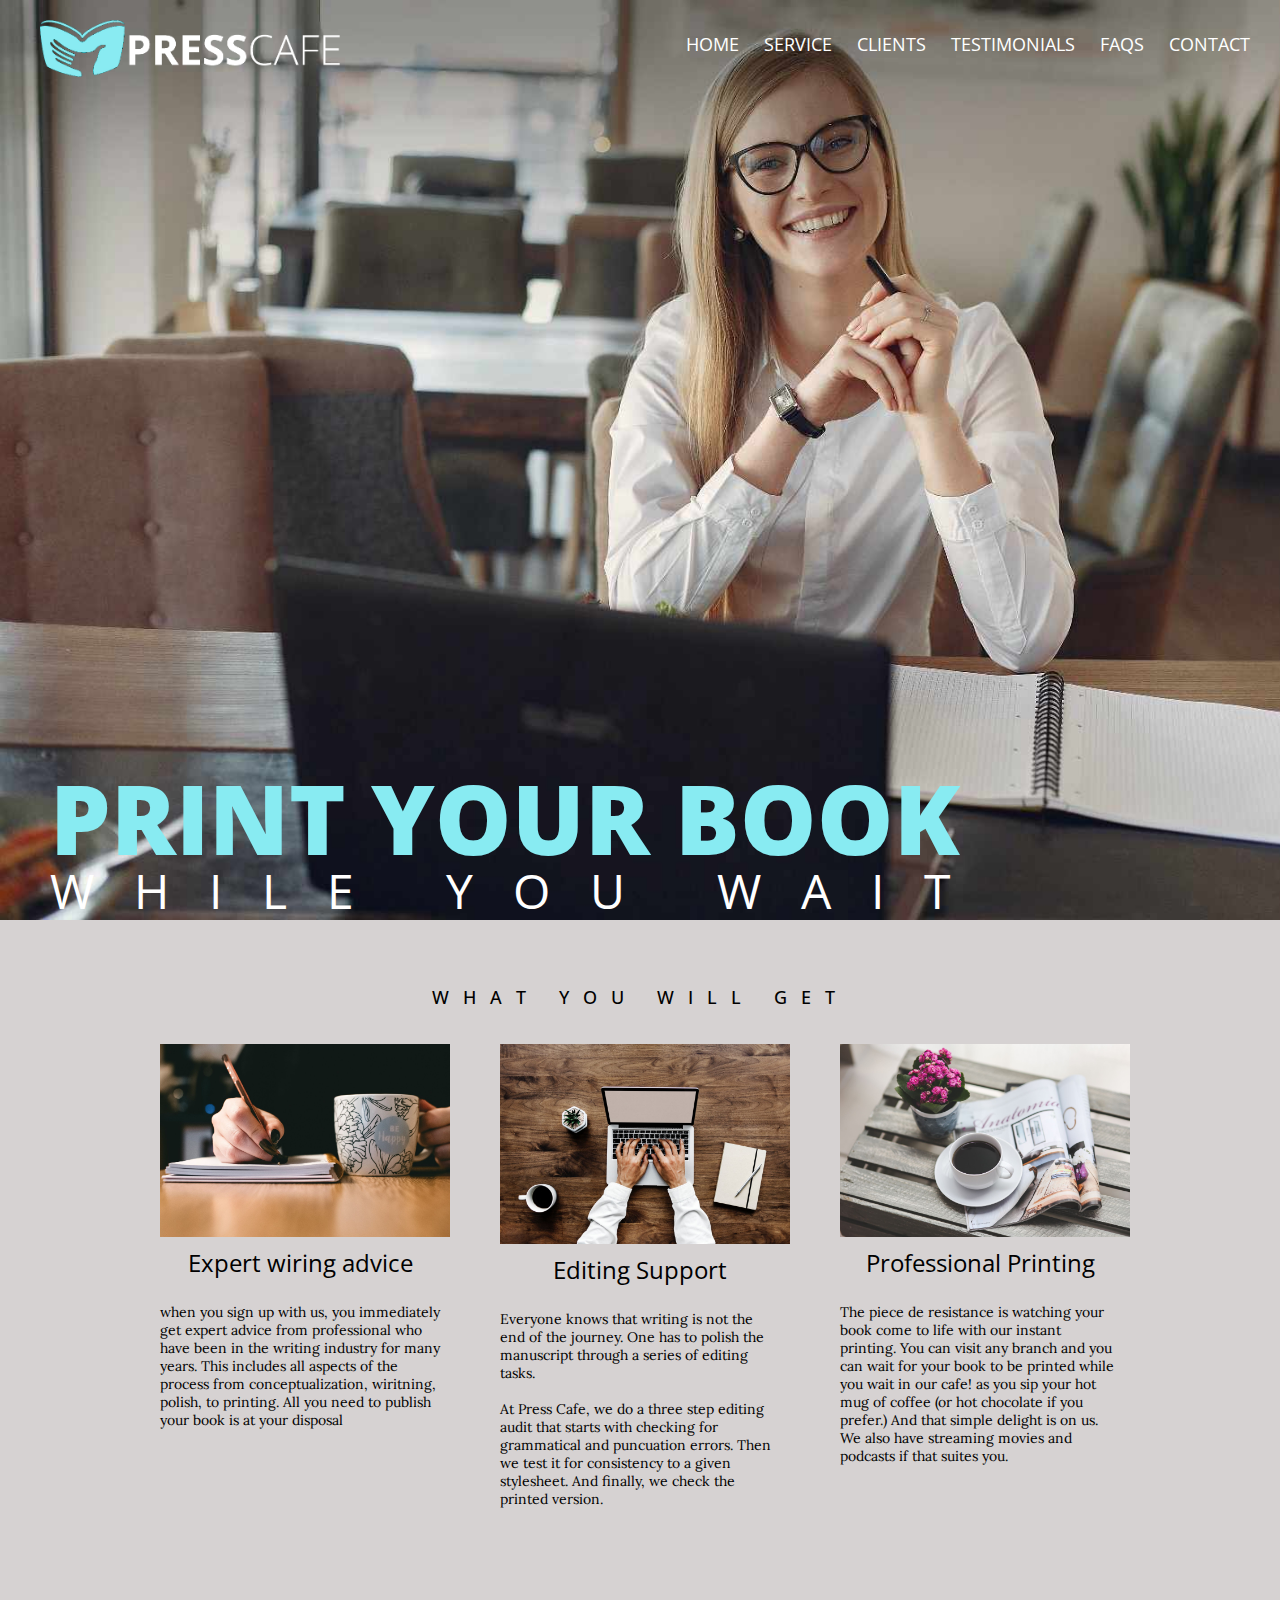
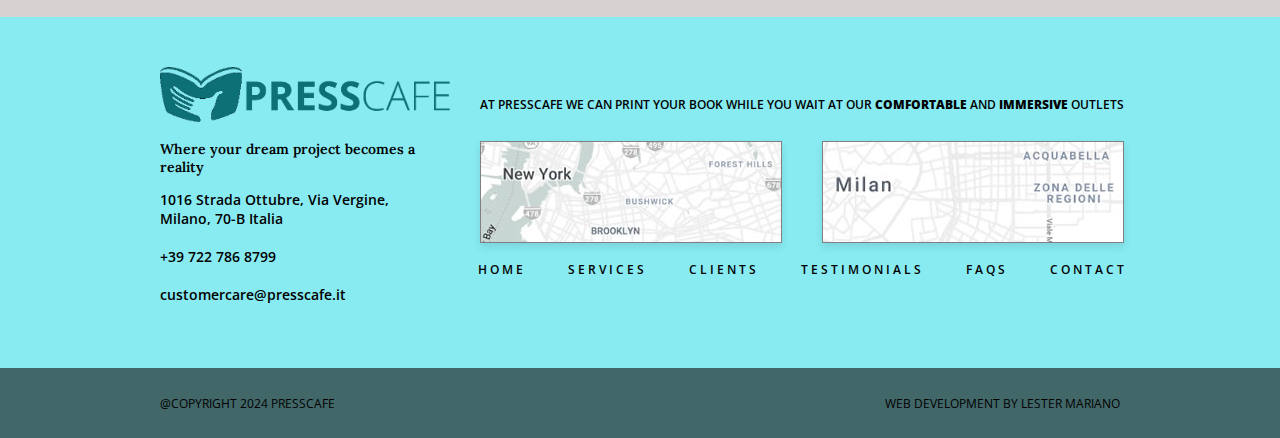
<file: presscafe_MARIANO_LESTER_L_29/index.html>
<!DOCTYPE html>
<html>

<head>
    <title>Presscafe</title>
    <link rel="stylesheet" href="css/style.css">
    <link rel="preconnect" href="https://fonts.googleapis.com">
    <link rel="preconnect" href="https://fonts.gstatic.com" crossorigin>
    <link
        href="https://fonts.googleapis.com/css2?family=Lora:ital,wght@0,400..700;1,400..700&family=Open+Sans:ital,wght@0,300..800;1,300..800&display=swap"
        rel="stylesheet">
    <link rel="preconnect" href="https://fonts.googleapis.com">
    <link rel="preconnect" href="https://fonts.gstatic.com" crossorigin>
    <link href="https://fonts.googleapis.com/css2?family=Lora:ital,wght@0,400..700;1,400..700&display=swap"
        rel="stylesheet">
</head>

<body id="Home">
    <header>
        <img src="images/logo2.png">
        <nav>
            <ul>
                <li><a href="index.html">HOME</a></li>
                <li><a href="">SERVICE</a></li>
                <li><a href="">CLIENTS</a></li>
                <li><a href="">TESTIMONIALS</a></li>
                <li><a href="">FAQS</a></li>
                <li><a href="contact.html">CONTACT</a></li>
            </ul>
        </nav>
        <div id="Blurp">
            <h1>PRINT YOUR BOOK</h1>
            <h2>WHILE YOU WAIT</h2>
        </div>
    </header>
    <main>
        <section>
            <h2>WHAT YOU WILL GET</h2>
            <div class="Card-Container">

                <div class="Card">
                    <img src="images/content2.jpg">
                    <h3>Expert wiring advice</h3>
                    <p>when you sign up with us, you immediately get expert advice from professional who have been in
                        the
                        writing industry for many years. This includes all aspects of the process from
                        conceptualization,
                        wiritning, polish, to printing. All you need to publish your book is at your disposal</p>
                </div>
                <div class="Card">
                    <img src="images/content3.jpg">
                    <h3>Editing Support</h3>
                    <p>Everyone knows that writing is not the end of the journey. One has to polish the manuscript
                        through a
                        series of editing tasks. <br><br>At Press Cafe, we do a three step editing audit that starts
                        with
                        checking for grammatical and puncuation errors. Then we test it for
                        consistency to a given stylesheet. And finally, we check the printed version.</p>
                </div>
                <div class="Card">
                    <img src="images/content1.jpg">
                    <h3>Professional Printing</h3>
                    <p>The piece de resistance is watching your book come to life with our instant printing. You can
                        visit
                        any branch and you can wait for your book to be printed while you wait in our cafe! as you sip
                        your
                        hot mug of coffee (or hot chocolate if you prefer.) And that simple delight is on us. We also
                        have
                        streaming movies and podcasts if that suites you.</p>
                </div>
            </div>
        </section>
    </main>
    <footer>
        <div class="footer-container">
            <div class="footer-left">
                <img  src="images/logo.png" style="width: 290px;">
                <p id="info1">Where your dream project becomes a reality</p>
                <p id="info2">
                    1016 Strada Ottubre, Via Vergine,<br>
                    Milano, 70-B Italia <br><br>
                    +39 722 786 8799 <br><br>
                    customercare@presscafe.it
                </p>
            </div>

            <div class="footer-right">
                <p>AT PRESSCAFE WE CAN PRINT YOUR BOOK WHILE YOU WAIT AT OUR <b>COMFORTABLE</b> AND <b>IMMERSIVE</b>
                    OUTLETS</p>
                <div class="map-container">
                    <div id="Map1">
                        <img src="images/map2.jpg">
                    </div>
                    <div id="Map2">
                        <img src="images/map1.jpg">
                    </div>
                </div>
                <div class="NavFooter">
                    <ul>
                        <li><a href="index.html">HOME</a></li>
                        <li><a href="">SERVICES</a></li>
                        <li><a href="">CLIENTS</a></li>
                        <li><a href="">TESTIMONIALS</a></li>
                        <li><a href="">FAQS</a></li>
                        <li><a href="">CONTACT</a></li>
                    </ul>
                </div>
            </div>
        </div>
    </footer>
    <div class="SubFooter">
        <div>
            <p> @COPYRIGHT 2024 PRESSCAFE</p>
            <P> WEB DEVELOPMENT BY LESTER MARIANO</P>
        </div> 
    </div>

</html>
</file>
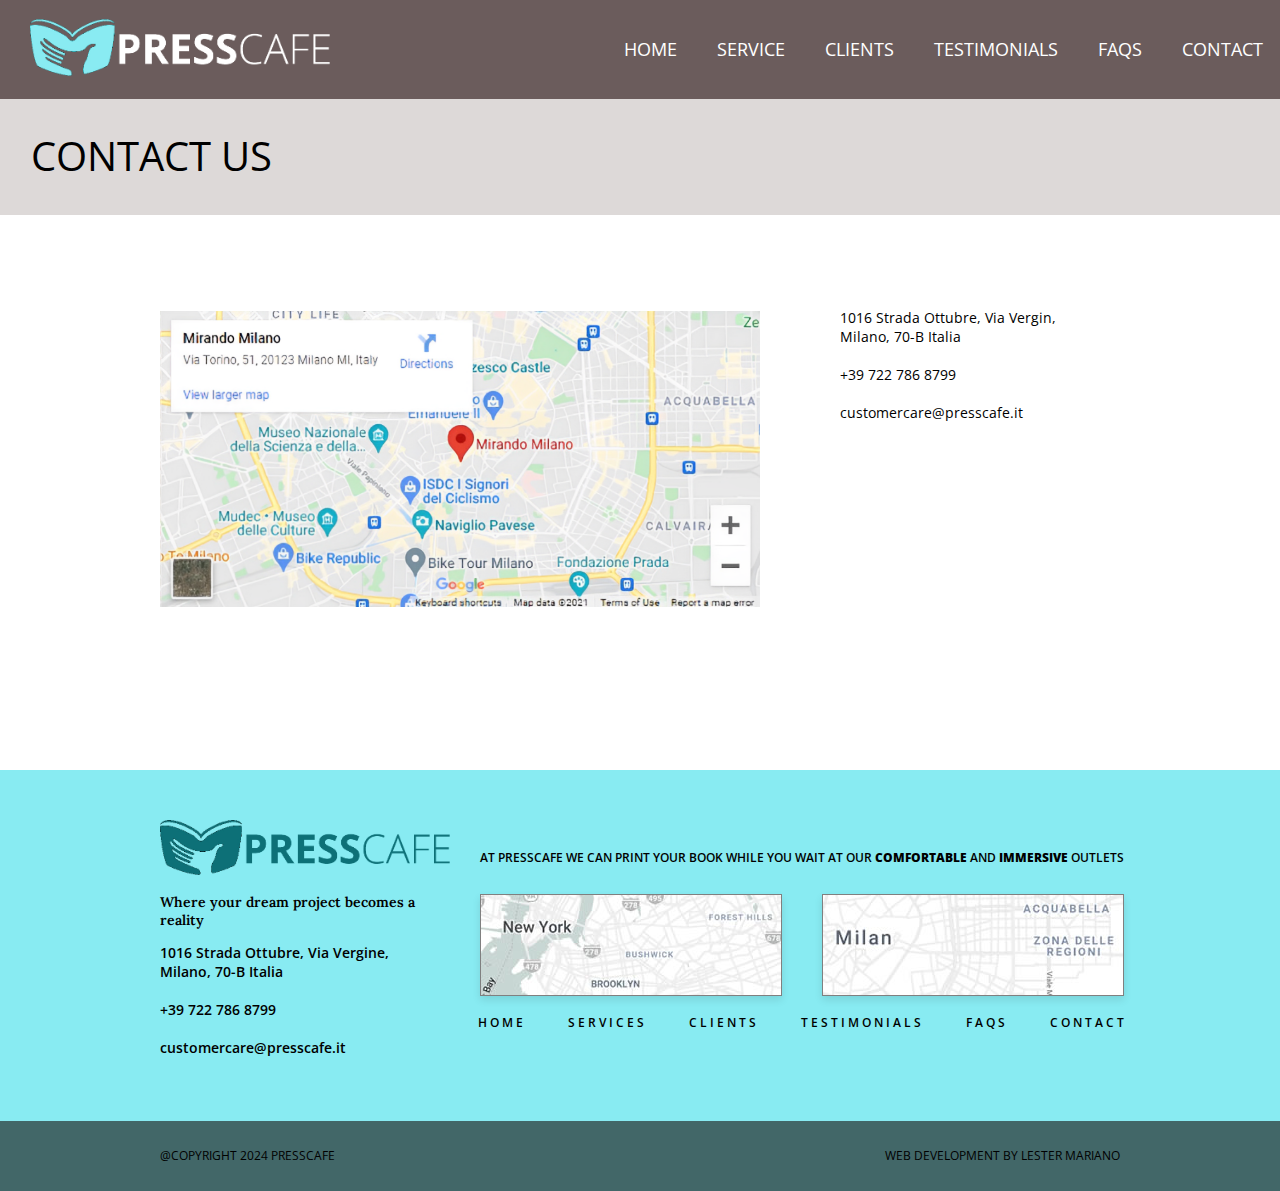
<file: presscafe_MARIANO_LESTER_L_29/contact.html>
<!DOCTYPE html>
<html lang="en">
  <head>
    <title>Presscafe</title>
    <link rel="stylesheet" href="css/contact.css" />
    <link rel="stylesheet" href="css/style.css" />
    <link rel="preconnect" href="https://fonts.googleapis.com" />
    <link rel="preconnect" href="https://fonts.gstatic.com" crossorigin />
    <link
      href="https://fonts.googleapis.com/css2?family=Lora:ital,wght@0,400..700;1,400..700&family=Open+Sans:ital,wght@0,300..800;1,300..800&display=swap"
      rel="stylesheet"
    />
    <link rel="preconnect" href="https://fonts.googleapis.com" />
    <link rel="preconnect" href="https://fonts.gstatic.com" crossorigin />
    <link
      href="https://fonts.googleapis.com/css2?family=Lora:ital,wght@0,400..700;1,400..700&display=swap"
      rel="stylesheet"
    />
  </head>
  <body>
    <nav class="header">
      <div class="Left-section">
        <img class="logo" src="images/logo2.png" />
      </div>
      <div class="Right-section">
        <ul>
          <li><a href="index.html">HOME</a></li>
          <li><a href="">SERVICE</a></li>
          <li><a href="">CLIENTS</a></li>
          <li><a href="">TESTIMONIALS</a></li>
          <li><a href="">FAQS</a></li>
          <li><a href="contact.html">CONTACT</a></li>
        </ul>
      </div>
    </nav>
    <div class="ContactUs"><p>CONTACT US</p></div>
    <div class="AdressInfo">
      <div class="Map3"><img src="images/map3.png" /></div>
      <p class="C-Address">
        1016 Strada Ottubre, Via Vergin, <br />Milano, 70-B Italia
        <br /><br />+39 722 786 8799 <br /><br />
        customercare@presscafe.it
      </p>
    </div>
    <footer>
      <div class="footer-container">
        <div class="footer-left">
          <img src="images/logo.png" style="width: 290px" />
          <p id="info1">Where your dream project becomes a reality</p>
          <p id="info2">
            1016 Strada Ottubre, Via Vergine,<br />
            Milano, 70-B Italia <br /><br />
            +39 722 786 8799 <br /><br />
            customercare@presscafe.it
          </p>
        </div>

        <div class="footer-right">
          <p>
            AT PRESSCAFE WE CAN PRINT YOUR BOOK WHILE YOU WAIT AT OUR
            <b>COMFORTABLE</b> AND <b>IMMERSIVE</b> OUTLETS
          </p>
          <div class="map-container">
            <div id="Map1">
              <img src="images/map2.jpg" />
            </div>
            <div id="Map2">
              <img src="images/map1.jpg" />
            </div>
          </div>
          <div class="NavFooter">
            <ul>
              <li><a href="index.html">HOME</a></li>
              <li><a href="">SERVICES</a></li>
              <li><a href="">CLIENTS</a></li>
              <li><a href="">TESTIMONIALS</a></li>
              <li><a href="">FAQS</a></li>
              <li><a href="">CONTACT</a></li>
            </ul>
          </div>
        </div>
      </div>
    </footer>
    <div class="SubFooter">
      <div>
        <p>@COPYRIGHT 2024 PRESSCAFE</p>
        <p>WEB DEVELOPMENT BY LESTER MARIANO</p>
      </div>
    </div>
  </body>
</html>
</file>
<file: presscafe_MARIANO_LESTER_L_29/css/style.css>
body {
  margin: 0;
  font-family: "Lora";
  font-weight: 400;
  font-size: 12px;
}
#Home header {
  background-image: url("../images/background.jpg");
  background-size: cover;
  height: 100vh;
  position: relative;
}
header {
  background: #cab0ab;
  height: auto;
  padding: 10px;
}
header img {
  width: 300px;
  margin: 10px 0 0 30px;
}
nav {
  position: absolute;
  top: 20px;
  right: 25px;
}
nav ul li {
  font-size: 18px;
  float: left;
  list-style: none;
  margin-left: 20px;
}
nav ul li a {
  color: white;
  font-family: "Open Sans", sans-serif;
  text-decoration: none;
  margin-right: 5px;
}
nav a:hover {
  color: black;
}
#Blurp h1 {
  font-family: "Open Sans";
  font-size: 96px;
  font-weight: 800;
  color: #88ebf2;
  margin-bottom: -25px;
  margin-top: 42rem;
  margin-left: 40px;
}
#Blurp h2 {
  font-family: "Open Sans";
  color: white;
  font-weight: 400;
  font-size: 48px;
  letter-spacing: 40px;
  margin-top: 0;
  margin-left: 40px;
}
#Home main {
  background-color: #d6d2d2;
  margin-top: 0;
  height: auto;
}

section {
  width: 960px;
  margin: 0 auto;
  padding: 50px 0;
}
section h2 {
  text-align: center;
  letter-spacing: 14px;
  font-weight: 500;
  font-family: "Open Sans";
}
section h3 {
  font-size: 24px;
  font-weight: 400;
  margin-top: 2px;
  font-family: "Open Sans";
  text-align: center;
}
section p {
  font-size: 14px;
  font-weight: 400;
  font-family: "Lora";
  text-align: left;
}
.Card img {
  width: 290px;
}
.Card-Container {
  display: flex;
  flex-direction: row;
  justify-content: center;
  margin-top: 20px;
  max-width: 960px;
}
.Card {
  width: 280px;
  margin: 0 15px 30px;
  font-family: "Open Sans", sans-serif;
  font-size: 24px;
  text-align: center;
  padding: 15px;
}

footer {
  background-color: #88ebf2;
  padding: 50px 0;
  font-family: "Open Sans", sans-serif;
}
.footer-container {
  width: 960px;
  margin: 0 auto;
  display: flex;
  justify-content: space-between;
}
.footer-left {
  flex: 1;
}
.footer-right {
  margin-top: 17px;
  flex: 10;
  margin-left: 10px;
}
.footer-right .map-container {
  display: flex;
}
.footer-right .map-container img {
  width: 300px;
  margin: 0 20px;
  transform: translateY(1rem);
  box-shadow: 0px 4px 8px rgba(0, 0, 0, 0.1);
  border: 1px solid gray;
}

.NavFooter {
  clear: both;
  margin-top: 30px;
  text-align: center;
}
.NavFooter ul {
  margin: 0;
  padding: 0;
  text-align: center;
}
.NavFooter ul li {
  display: inline-block;
  margin-right: 20px;
}
.NavFooter ul li:last-child {
  margin-right: 0;
}
.NavFooter ul li a {
  color: black;
  text-decoration: none;
  letter-spacing: 3px;
  margin-left: 10px;
  font-weight: 600;
  margin-right: 9px;
}
.NavFooter ul li a:hover {
  color: white;
}
.footer-left p {
  font-size: 14px;
  font-weight: 600;
}
#info1 {
  font-family: "Lora";
}
.footer-right p {
  font-size: 12px;
  font-weight: 600;
  margin-left: 20px;
}
.SubFooter {
  background-color: #426768;
  font-family: "Open Sans", sans-serif;
  font-size: 12px;
  font-weight: 400;
  display: flex;
  justify-content: center;
}

.SubFooter div {
  height: 70px;
  display: flex;
  width: 960px;
  align-items: center;
  justify-content: space-between;
}
</file>
<file: presscafe_MARIANO_LESTER_L_29/css/contact.css>
.header {
  height: 100px;
  display: flex;
  flex-direction: row;
  justify-content: space-between;
  align-items: center;
  top: -1px;
  left: 0;
  right: 0;
  background-color: #6b5c5c;
}

.Left-Section {
  align-items: center;
  width: 200px;
}

.logo {
  width: 300px;
  margin-right: 20px;
  margin-left: 30px;
}

.Right-section {
  display: flex;
  flex-direction: row;
  align-items: center;
  justify-content: space-between;
  margin-right: 2px;
  flex-shrink: 0;
  margin-left: auto;
}

.Right-section a {
  color: white;
  text-decoration: none;
  font-size: 18px;
  margin-right: 5px;
  margin-left: -5px;
  padding: 10px;
  position: relative;
  font-family: "Open Sans", sans-serif;
}
.ContactUs {
  background-color: #ddd9d8;
  padding: 10px;
  text-align: left;
  color: black;
  padding-top: 8rem;
  padding-bottom: 2rem;
}
.ContactUs p {
  margin: 0;
  font-size: 40px;
  margin-right: 20px;
  margin-left: 21px;
  font-family: "Open Sans", sans-serif;
}
.AdressInfo {
  max-width: 960px;
  margin: 0 auto;
  display: grid;
  grid-template-columns: 2fr 1fr;
  gap: 5rem;
  padding-top: 6rem;
  justify-content: center;
  align-items: center;
  padding-bottom: 10rem;
}
.Map3 img {
  grid-column: 1/2;
  max-width: 600px;
  height: auto;
}
.C-Address {
  max-width: 285px;
  grid-column: 2/2;
  font-size: 14px;
  font-family: "Open Sans", sans-serif;
  margin: 0;
  margin-top: -190px;
}
</file>
